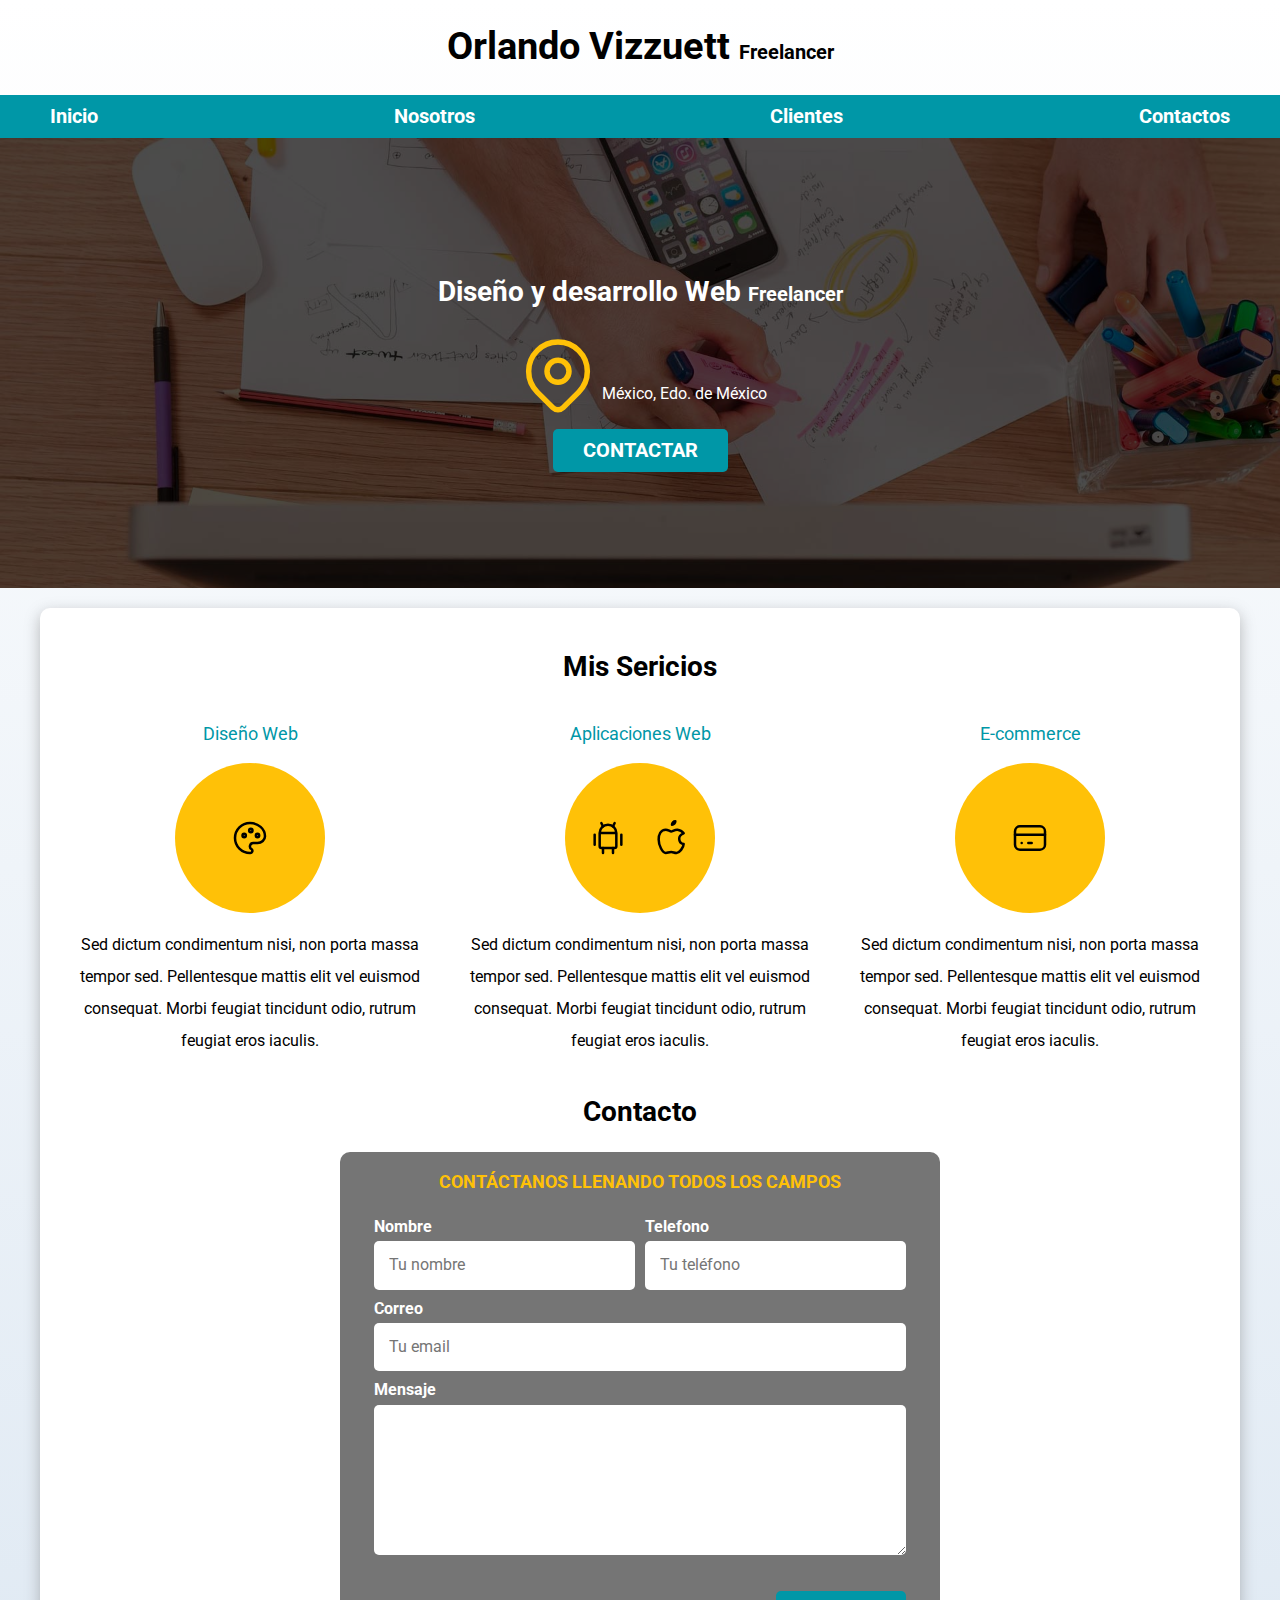
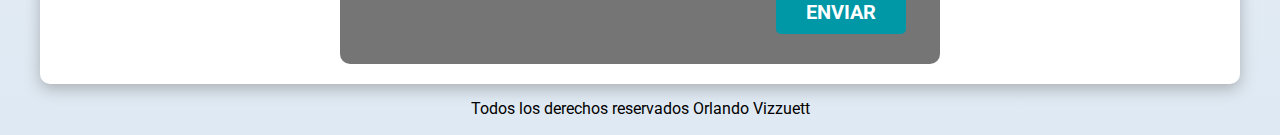
<file: index.html>
<!DOCTYPE html>
<html lang="es">
<head>
    <meta charset="UTF-8">
    <meta name="viewport" content="width=device-width, initial-scale=1.0">
    <title>Diseñador Freelancer</title>
    <link rel="preload" href="css/normalize.css" as="style">
    <link rel="stylesheet" href="css/normalize.css">
    <link rel="preconnect" href="https://fonts.googleapis.com">
    <link rel="preconnect" href="https://fonts.gstatic.com" crossorigin>
    <link href="https://fonts.googleapis.com/css2?family=Roboto:ital,wght@0,100..900;1,100..900&display=swap" rel="stylesheet">
    <link rel="preload" href="css/style.css" as="style">
    <link rel="stylesheet" href="css/style.css">
</head>
<body>

    <header>
        <h1 class="titulo">Orlando Vizzuett <span>Freelancer</span></h1>
    </header>

    <div class="nav-bg">
        <nav class="navegacion-principal contenedor">
            <a href="nosotros.html">Inicio</a>
            <a href="#">Nosotros</a>
            <a href="#">Clientes</a>
            <a href="#">Contactos</a>
        </nav>
    </div>

    <section class="hero">
        <div class="contenido-hero">
            <h2 class="titulo">Diseño y desarrollo Web <span>Freelancer</span></h2>
    
            <div class="ubicacion">
                <svg xmlns="http://www.w3.org/2000/svg" viewBox="0 0 24 24" fill="none" stroke="#FFC107" stroke-linecap="round" stroke-linejoin="round" width="88" height="88" stroke-width="1.5"> <path d="M9 11a3 3 0 1 0 6 0a3 3 0 0 0 -6 0"></path> <path d="M17.657 16.657l-4.243 4.243a2 2 0 0 1 -2.827 0l-4.244 -4.243a8 8 0 1 1 11.314 0z"></path> 
                </svg>     
                <p>México, Edo. de México</p>    
            </div>

            <a class="boton" href="#">Contactar</a>
        </div>
    </section>

    <main class="contenedor sombra">
        <h2>Mis Sericios</h2>
        
        <div class="servicios">
            <section class="servicio">
                <h3>Diseño Web</h3>

                <div class="iconos">
                    <svg xmlns="http://www.w3.org/2000/svg" viewBox="0 0 24 24" fill="none" stroke="#000000" stroke-linecap="round" stroke-linejoin="round" width="40" height="40" stroke-width="1.5 ">
                    <path d="M12 21a9 9 0 0 1 0 -18c4.97 0 9 3.582 9 8c0 1.06 -.474 2.078 -1.318 2.828c-.844 .75 -1.989 1.172 -3.182 1.172h-2.5a2 2 0 0 0 -1 3.75a1.3 1.3 0 0 1 -1 2.25"></path>
                    <path d="M8.5 10.5m-1 0a1 1 0 1 0 2 0a1 1 0 1 0 -2 0"></path>
                    <path d="M12.5 7.5m-1 0a1 1 0 1 0 2 0a1 1 0 1 0 -2 0"></path>
                    <path d="M16.5 10.5m-1 0a1 1 0 1 0 2 0a1 1 0 1 0 -2 0"></path>
                    </svg>
                </div>

                <p>Sed dictum condimentum nisi, non porta massa tempor sed. Pellentesque mattis elit vel euismod consequat. Morbi feugiat tincidunt odio, rutrum feugiat eros iaculis.</p>
            </section>
    
            <section class="servicio">
                <h3>Aplicaciones Web</h3>

                <div class="iconos">
                    <svg xmlns="http://www.w3.org/2000/svg" viewBox="0 0 24 24" fill="none" stroke="#000000" stroke-linecap="round" stroke-linejoin="round" width="40" height="40" stroke-width="1.5">
                        <path d="M4 10l0 6"></path>
                        <path d="M20 10l0 6"></path>
                        <path d="M7 9h10v8a1 1 0 0 1 -1 1h-8a1 1 0 0 1 -1 -1v-8a5 5 0 0 1 10 0"></path>
                        <path d="M8 3l1 2"></path>
                        <path d="M16 3l-1 2"></path>
                        <path d="M9 18l0 3"></path>
                        <path d="M15 18l0 3"></path>
                    </svg>
                    <svg xmlns="http://www.w3.org/2000/svg" viewBox="0 0 24 24" fill="none" stroke="#000000" stroke-linecap="round" stroke-linejoin="round" width="40" height="40" stroke-width="1.5">
                        <path d="M8.286 7.008c-3.216 0 -4.286 3.23 -4.286 5.92c0 3.229 2.143 8.072 4.286 8.072c1.165 -.05 1.799 -.538 3.214 -.538c1.406 0 1.607 .538 3.214 .538s4.286 -3.229 4.286 -5.381c-.03 -.011 -2.649 -.434 -2.679 -3.23c-.02 -2.335 2.589 -3.179 2.679 -3.228c-1.096 -1.606 -3.162 -2.113 -3.75 -2.153c-1.535 -.12 -3.032 1.077 -3.75 1.077c-.729 0 -2.036 -1.077 -3.214 -1.077z"></path>
                        <path d="M12 4a2 2 0 0 0 2 -2a2 2 0 0 0 -2 2"></path>
                    </svg>
                </div>

                <p>Sed dictum condimentum nisi, non porta massa tempor sed. Pellentesque mattis elit vel euismod consequat. Morbi feugiat tincidunt odio, rutrum feugiat eros iaculis.</p>
            </section>
    
            <section class="servicio">
                <h3>E-commerce</h3>

                <div class="iconos">
                    <svg xmlns="http://www.w3.org/2000/svg" viewBox="0 0 24 24" fill="none" stroke="#000000" stroke-linecap="round" stroke-linejoin="round" width="40" height="40" stroke-width="1.5">
                        <path d="M3 5m0 3a3 3 0 0 1 3 -3h12a3 3 0 0 1 3 3v8a3 3 0 0 1 -3 3h-12a3 3 0 0 1 -3 -3z"></path>
                        <path d="M3 10l18 0"></path>
                        <path d="M7 15l.01 0"></path>
                        <path d="M11 15l2 0"></path>
                    </svg>
                </div>

                <p>Sed dictum condimentum nisi, non porta massa tempor sed. Pellentesque mattis elit vel euismod consequat. Morbi feugiat tincidunt odio, rutrum feugiat eros iaculis.</p>
            </section>
        </div> <!--Cierre de servicios-->

    
    <section>
        <h2>Contacto</h2>
        
        <form class="formulario">
            <fieldset>
                <legend>Contáctanos llenando todos los campos</legend>
                
                <div class="contenedor-campos">
                    <div class="campo">
                        <label for="">Nombre</label>
                        <input class="input-text" type="text" placeholder="Tu nombre">
                    </div>
                    
                    <div class="campo">
                        <label for="">Telefono</label>
                        <input class="input-text" type="tel" placeholder="Tu teléfono">
                    </div>
                    
                    <div class="campo">
                        <label for="">Correo</label>
                        <input class="input-text" type="email" placeholder="Tu email">
                    </div>
                    
                    <div class="campo">
                        <label for="">Mensaje</label>
                        <textarea class="input-text" name="" id=""></textarea>
                    </div>
                </div><!--Contenedor de campos-->

                <div class="alinear-derecha flex">
                    <input class="boton w-sm-100" type="submit" value="Enviar">
                </div>
            </fieldset>
        </form>
    </section>

</main>

    <footer class="footer">
        <p>Todos los derechos reservados Orlando Vizzuett</p>        
    </footer>

</body>
</html>
</file>
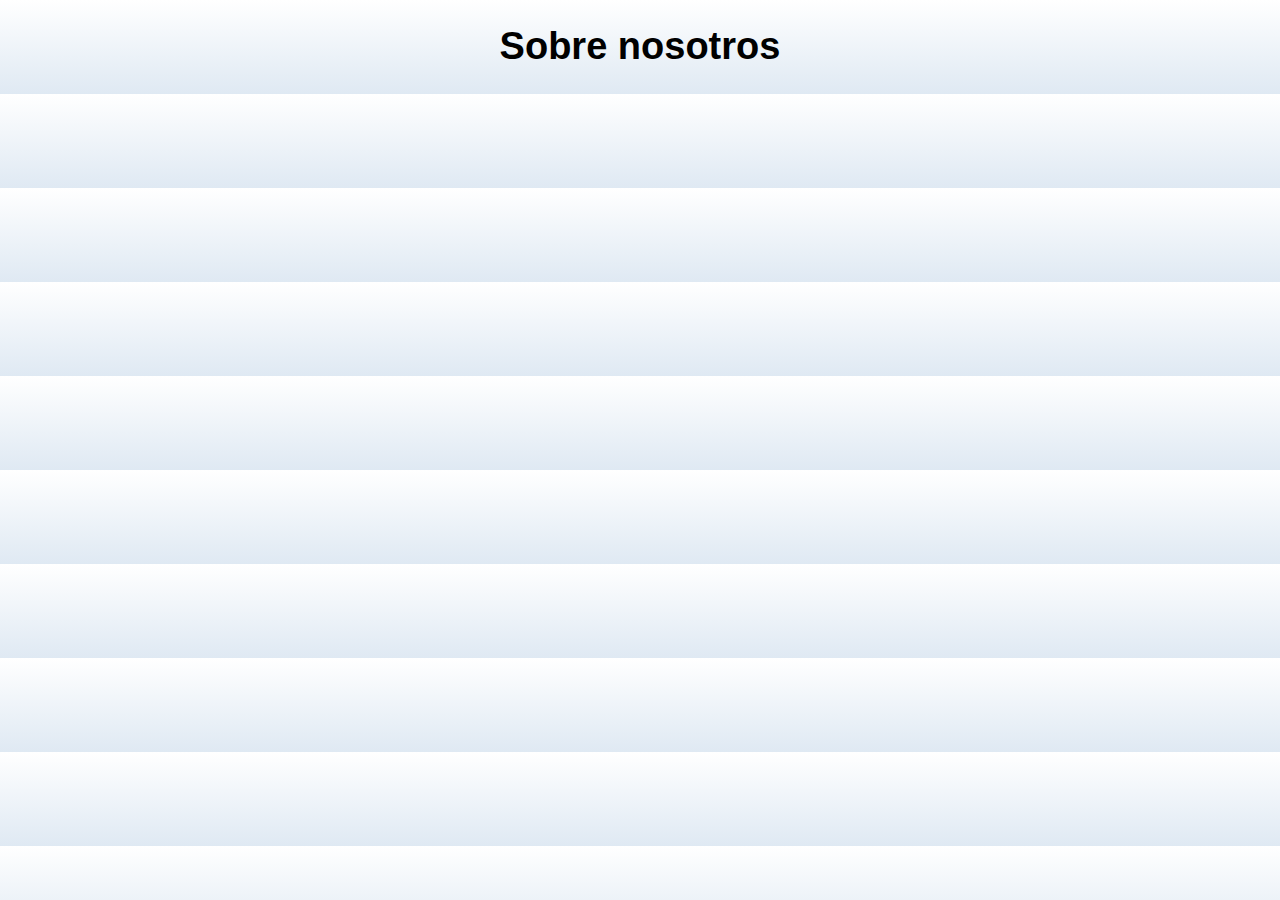
<file: nosotros.html>
<!DOCTYPE html>
<html lang="en">
<head>
    <meta charset="UTF-8">
    <meta name="viewport" content="width=device-width, initial-scale=1.0">
    <title>Document</title>

    <link rel="preload" href="css/style.css" as="style">
    <link rel="stylesheet" href="css/style.css">
</head>
<body>
    <h1>Sobre nosotros</h1>
</body>
</html>
</file>
<file: css/style.css>
:root{
    --blanco: #FFFFFF;
    --oscuro: #212121;
    --primario: #FFC107;
    --secundario: #0097A7;
    --gris: #757575;
    --grisClaro: #DFE9F3;
}

/*Globales */
html{
    font-size: 62.5%;
    box-sizing: border-box;/*Hack para Model Box*/
    scroll-snap-type: y mandatory;
}

*, *:before, *:after{
    box-sizing: inherit;
}

body{
    font-size: 16px; /* 1rem = 10px*/
    font-family: "Roboto", sans-serif;
    background-image: linear-gradient(to top, var(--grisClaro) 0%, var(--blanco) 100%);
}

.contenedor{
    max-width: 120rem;
    margin: 0 auto;
}

.sombra{
    -webkit-box-shadow: 0px 5px 15px 0px rgba(112, 112, 112, 0.48);
    -moz-box-shadow: 0px 5px 15px 0px rgba(112, 112, 112, 0.48);
    box-shadow: 0px 5px 15px 0px rgba(112, 112, 112, 0.48);
    background-color: var(--blanco);
    padding: 2rem;
    border-radius: 1rem;
}

.boton{
    background-color: var(--secundario);
    color: var(--blanco);
    padding: 1rem 3rem;
    margin-top: 1rem;
    font-size: 2rem;
    text-decoration: none;
    text-transform: uppercase;
    font-weight: bold;
    border-radius: .5rem;
    width: 90%;
    text-align: center;
    border: none;
}

@media (min-width: 768px) {
   .boton{
    width: auto;
   }
}

.boton:hover{
    cursor: pointer;
}

/*Tipografía*/
h1{
    font-size: 3.8rem;
}

h2{
    font-size: 2.8rem;
}

h3{
    font-size: 1.8rem;
}

h1, h2, h3{
    text-align: center;
}


/*Titulos*/
.titulo span{
    font-size: 2rem;
}

/*Utilidades*/
.w-sm-100{
    width: 100%;
}

@media (min-width: 768px) {
   .w-sm-100{
    width: auto;
   }
}

.alinear-derecha{
    justify-content: flex-end;
}

.flex{
    display: flex;
}

/*Navegacion principal*/
.nav-bg{
    background-color: var(--secundario);
}

.navegacion-principal{
    display: flex;
    flex-direction: column;
    align-items: center;
}

@media (min-width: 768px) {
   .navegacion-principal{
        flex-direction: row;
        justify-content: space-between;
   }
}

.navegacion-principal a{
    padding: 1rem;
    color: var(--blanco);
    text-decoration: none;
    font-size: 2rem;
    font-weight: bold;
}

.navegacion-principal a:hover{
    background-color: var(--primario);
    color: var(--oscuro);
}

/*hero*/
.hero{
    background-image: url(../img/hero.jpg);
    background-repeat: no-repeat;
    background-size: cover;
    height: 450px;
    position: relative;
    margin-bottom: 2rem;
}

.contenido-hero{
    position: absolute;
    background-color: rgb(0 0 0 / 70%);
    width: 100%;
    height: 100%;
    display: flex;
    flex-direction: column;
    align-items: center;
    justify-content: center;
}

.contenido-hero h2, .contenido-hero p{
    color: var(--blanco);
}

.ubicacion{
    display: flex;
    align-items: flex-end;
}

/*Servicios*/

.servicios, .navegacion-principal, .formulario{
    scroll-snap-align: center;
    scroll-snap-stop: always;
}

@media (min-width: 768px) {
    .servicios{
        display: grid;
        grid-template-columns: repeat(3, 1fr);
        column-gap: 1rem;
    }
}

.servicio{
    display: flex;
    flex-direction: column;
    align-items: center;
}

.servicio h3{
    color: var(--secundario);
    font-weight: normal;
}

.servicio p{
    line-height: 2;
    text-align: center;
}

.servicio .iconos{
    height: 15rem;
    width: 15rem;
    background-color: var(--primario);
    border-radius: 50%;
    display: flex;
    justify-content: space-evenly;
    align-items: center;
}

/*Contacto*/
.formulario{
    background-color: var(--gris);
    width: min(60rem, 100%);/*Utilizar el valor más pequeño*/
    margin: 0 auto;
    padding: 2rem;
    border-radius: 1rem;
}

.formulario fieldset{
    border: none;
}

.formulario legend{
    margin: 0 auto;
    font-size: 1.8rem;
    text-transform: uppercase;
    font-weight: bold;
    margin-bottom: 2rem;
    color: var(--primario);
}

@media (min-width: 768px) {
    .contenedor-campos{
        display: grid;
        grid-template-columns: repeat(2, 1fr);
        grid-template-rows: auto auto 20rem;
        column-gap: 1rem;
    }

    .campo:nth-child(3), .campo:nth-child(4){
        grid-column: 1/3;
    }
}

.campo{
    margin-bottom: 1rem;

}

.campo label{
    color: var(--blanco);
    font-weight: bold;
    margin-bottom: .5rem;
    display: block;
}

.campo textarea{
    height: 15rem;
}

.input-text{
    width: 100%;
    border: none;
    padding: 1.5rem;
    border-radius: .5rem;
}

/*Footer*/

.footer{
    text-align: center;
}
</file>
